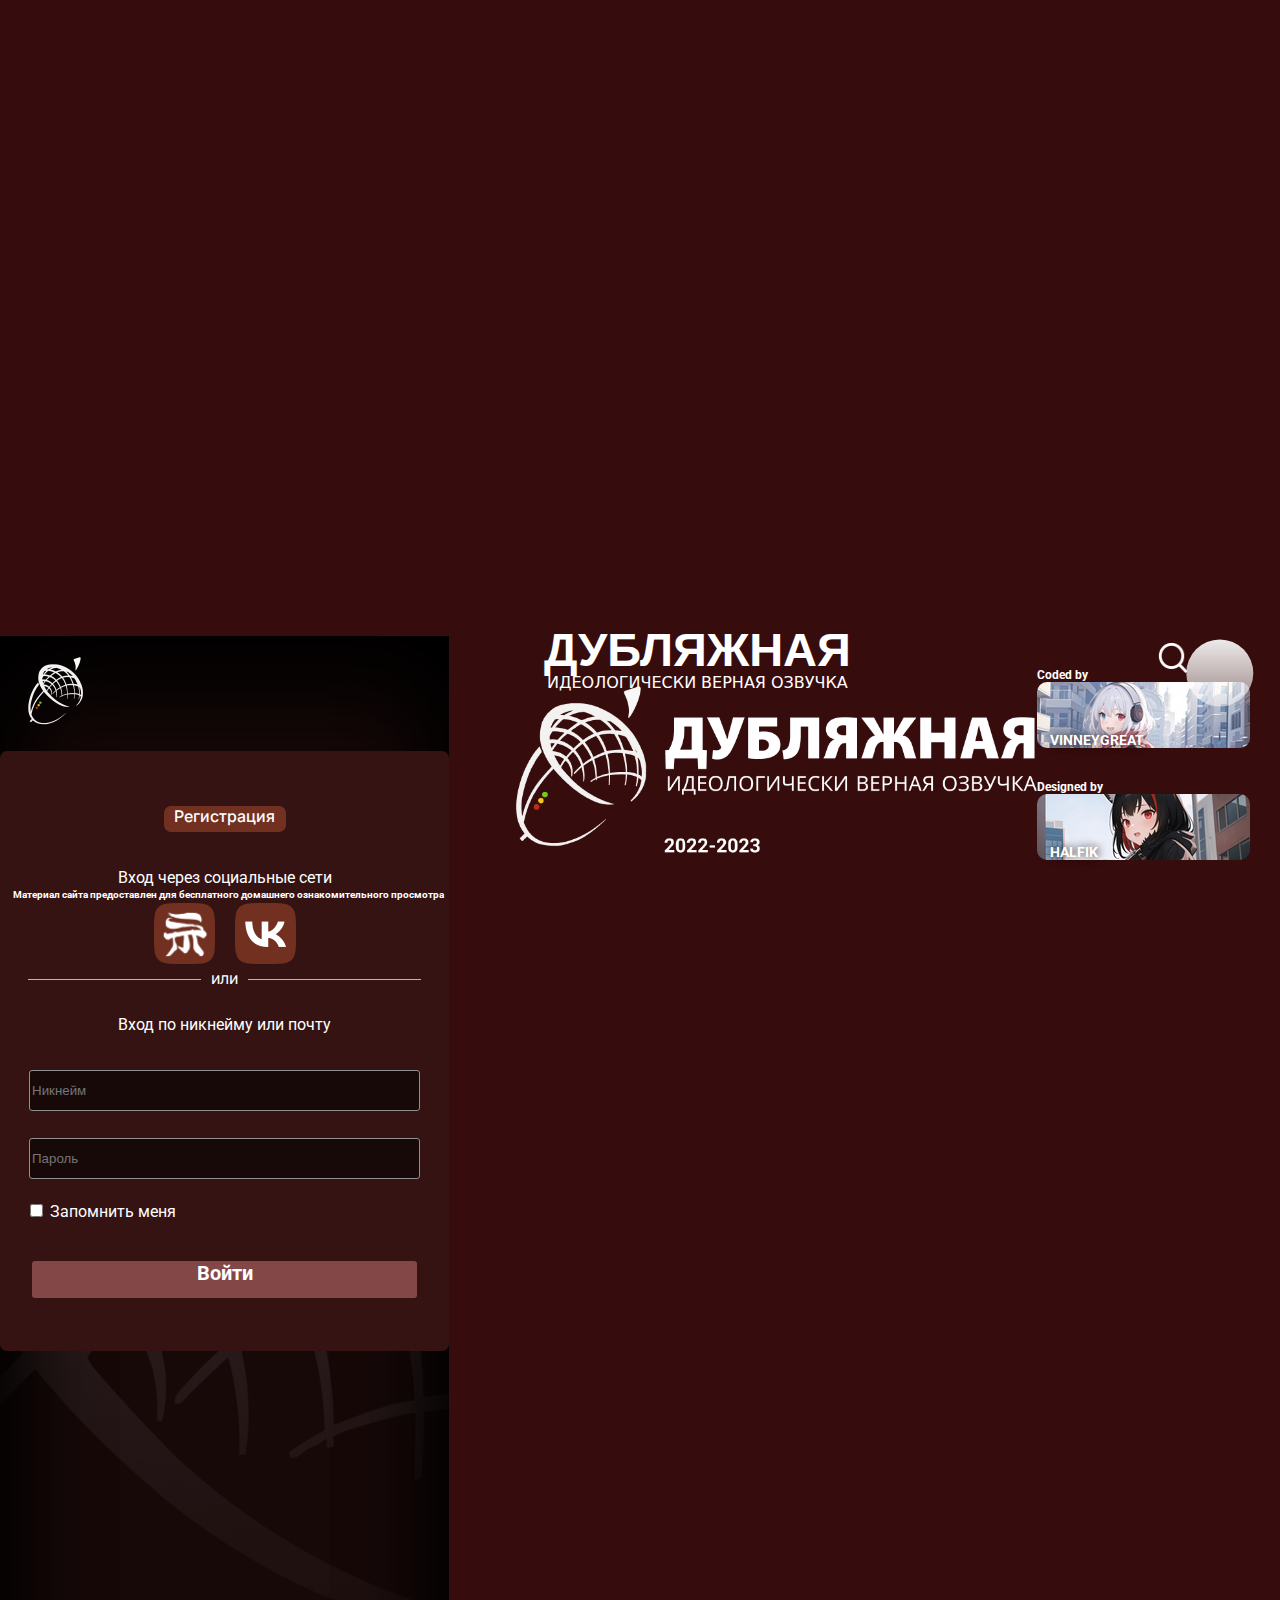
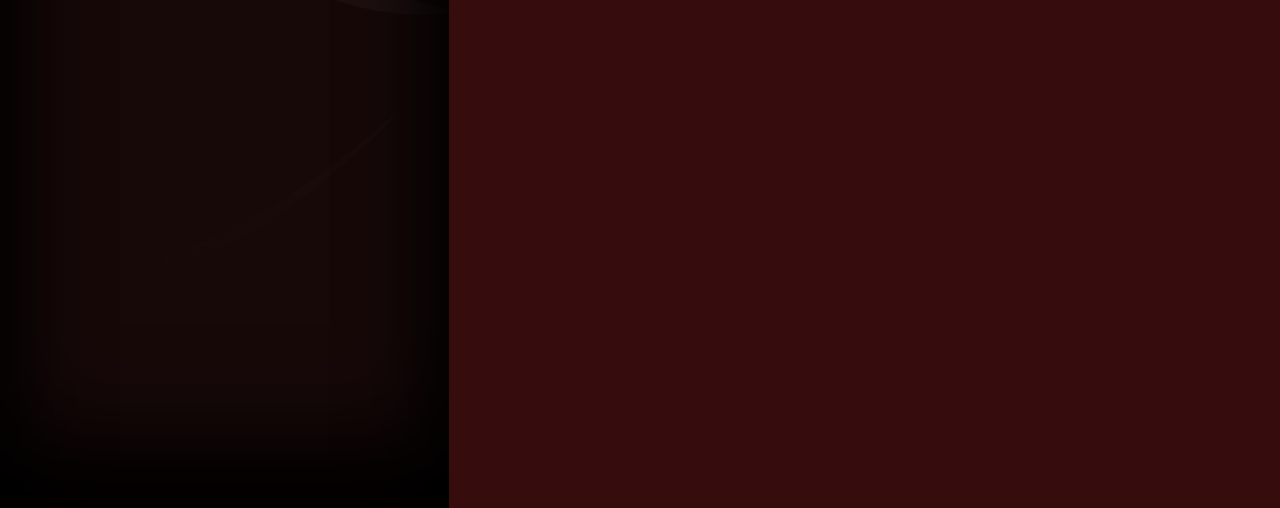
<file: dub/enter.html>
<!DOCTYPE html>
<html lang="en">
  <head>
    <meta charset="UTF-8" />
    <meta http-equiv="X-UA-Compatible" content="IE=edge" />
    <meta name="viewport" content="width=device-width, initial-scale=1.0" />
    <meta name="author" content="tv/crymoooreee">
    <title>Дубляжная</title>
    <link rel="stylesheet" href="./css/enter.css">
    <link rel="stylesheet" href="./font/font.css"/>
  </head>

    <div class="main">
        <a class="logo" href="./index.html"><img class="logo_img" src="./img/logo.png"></a>
        <div class="nav_text">
            <h1 class="nav_title">Дубляжная<br>
                <span class="nav_subtitle">ИДЕОЛОГИЧЕСКИ ВЕРНАЯ ОЗВУЧКА</span>
            </h1>
        </div>
        <a class="nav_search" href="#"><img class="search_img" src="./img/search.png"></a>
        <a class="nav_profile" href="#"><svg class="profile_ava" width="69" height="68" viewBox="0 0 69 68" fill="none" xmlns="http://www.w3.org/2000/svg"><mask id="mask0_93_625" style="mask-type:alpha" maskUnits="userSpaceOnUse" x="0" y="0" width="69" height="68"><circle cx="34.3018" cy="34" r="34" fill="#D9D9D9"/></mask><g mask="url(#mask0_93_625)"><rect x="-22.0107" y="-13.8125" width="104.125" height="162.562" fill="url(#paint0_linear_93_625)"/></g><defs><linearGradient id="paint0_linear_93_625" x1="30.0518" y1="-13.8125" x2="30.0518" y2="148.75" gradientUnits="userSpaceOnUse"><stop stop-color="white"/><stop offset="1" stop-color="white" stop-opacity="0"/></linearGradient></defs></svg></a>

        <div class="registration_case">
            <a class="registration_top" href="./registration.html">Регистрация</a>
            <h3 class="registration_title"> Вход через социальные сети</h3>
            <div class="social">
                <a class="registration_social" href="#"><img class="registration_img" src="./img/hzchtozasocial.png"></a>
                <a class="registration_social" href="#"><img class="registration_img" src="./img/vk.png"></a>
            </div>
            <h3 class="registration_or"><span></span>или<span></span></h3>

            <h1 class="registration_mail">Вход по никнейму или почту</h1>
            <div class="input_flex">
                <input class="registration_input" type="text" placeholder="Никнейм">
                <input class="registration_input" type="password" placeholder="Пароль">

                <div class="checkbox">
                    <input class="custom-checkbox" type="checkbox" id="color-1" name="color-1" value="indigo">
                    <label for="color-1">Запомнить меня</label>
                  </div>
                  
            </div>
            <a class="registration_btn" href="#">Войти</a>
        </div>
    

    </div>

    <body class="footer">
        <img class="footer_logo" src="./img/footer_logo.png">
        <h3 class="footer_text-bottom">Материал сайта предоставлен для  бесплатного домашнего ознакомительного просмотра</h3>
        <div class="footer_author">
            <div class="author">
                <h3 class="author_text">Coded by</h3>
                <div class="author_case">
                    <img class="author_img" src="./img/author1.jpg">
                    <h3 class="author_name">VINNEYGREAT</h3>
                </div>
            </div>
            <div class="author">
                <h3 class="author_text">Designed by</h3>
                <div class="author_case">
                    <img class="author_img" src="./img/author2.png">
                    <h3 class="author_name">HALFIK</h3>
                </div>
            </div>
        </div>
    </body>
</html>
</file>
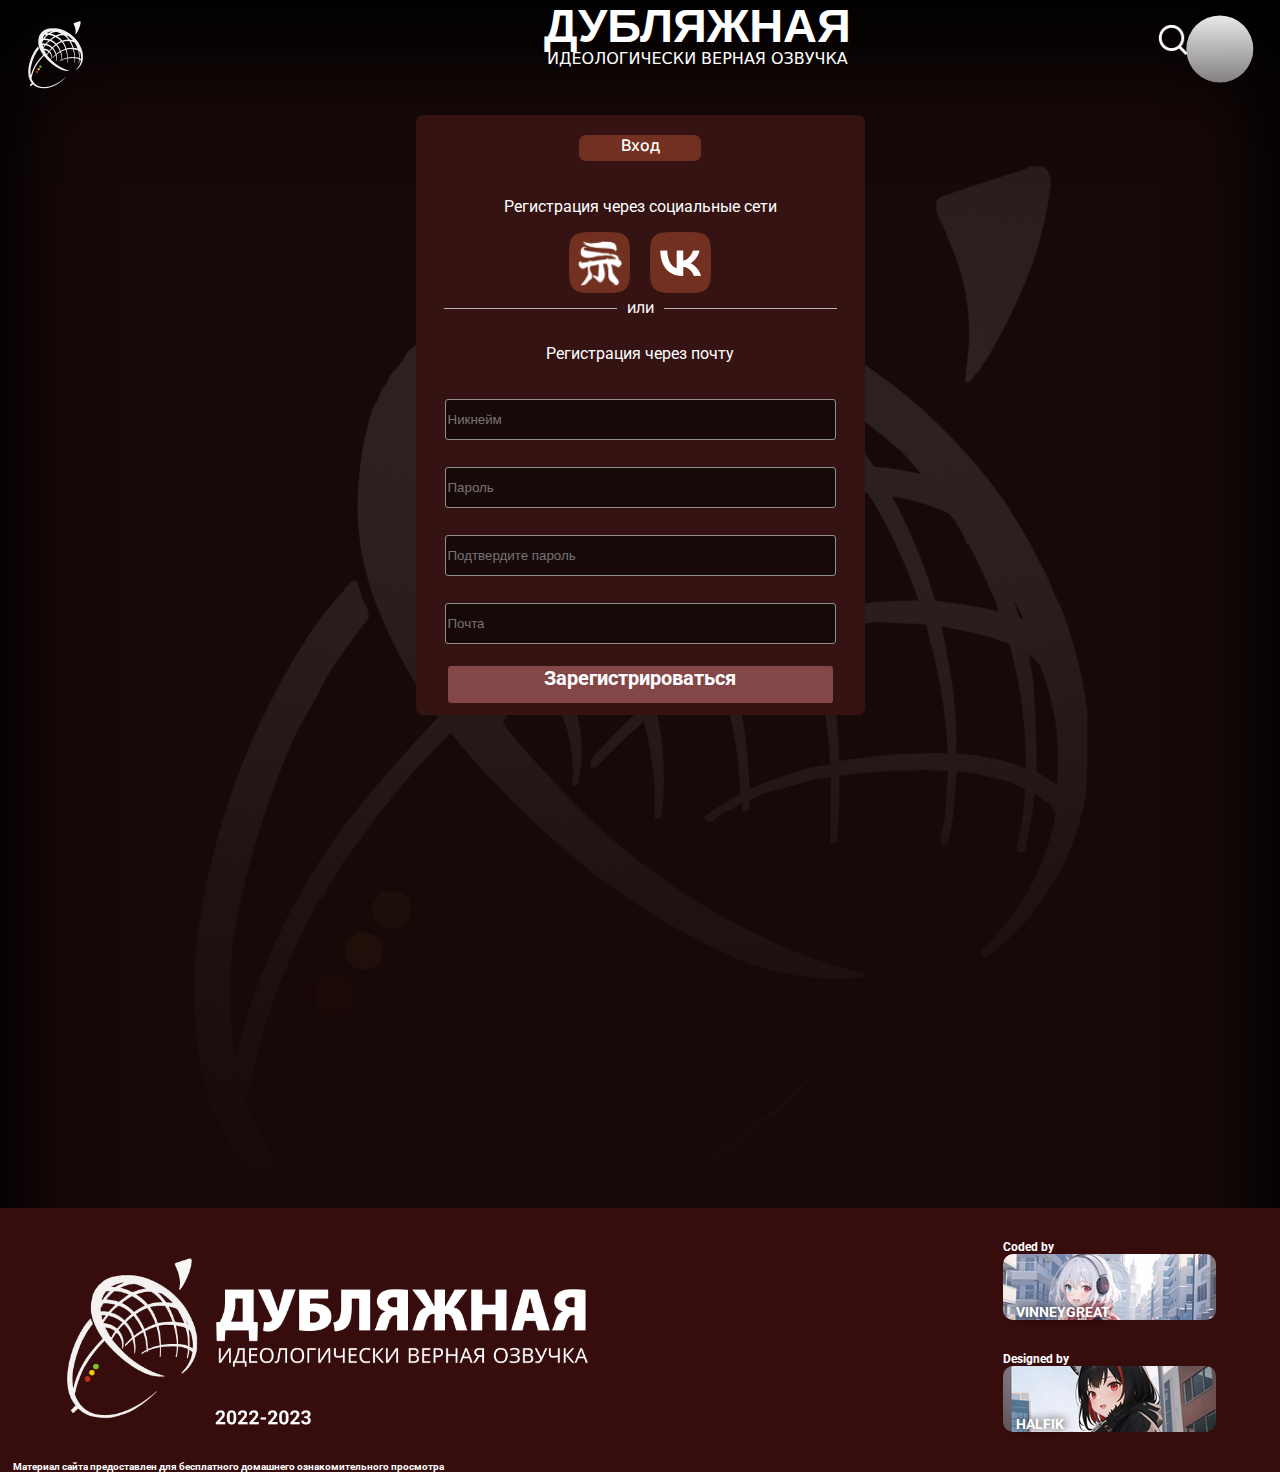
<file: dub/registration.html>
<!DOCTYPE html>
<html lang="en">
  <head>
    <meta charset="UTF-8" />
    <meta http-equiv="X-UA-Compatible" content="IE=edge" />
    <meta name="viewport" content="width=device-width, initial-scale=1.0" />
    <meta name="author" content="tv/crymoooreee">
    <title>Дубляжная</title>
    <link rel="stylesheet" href="./css/registration.css">
    <link rel="stylesheet" href="./font/font.css"/>
  </head>

    <div class="main">
        <a class="logo" href="./index.html"><img class="logo_img" src="./img/logo.png"></a>
        <div class="nav_text">
            <h1 class="nav_title">Дубляжная<br>
                <span class="nav_subtitle">ИДЕОЛОГИЧЕСКИ ВЕРНАЯ ОЗВУЧКА</span>
            </h1>
        </div>
        <a class="nav_search" href="#"><img class="search_img" src="./img/search.png"></a>
        <a class="nav_profile" href="#"><svg class="profile_ava" width="69" height="68" viewBox="0 0 69 68" fill="none" xmlns="http://www.w3.org/2000/svg"><mask id="mask0_93_625" style="mask-type:alpha" maskUnits="userSpaceOnUse" x="0" y="0" width="69" height="68"><circle cx="34.3018" cy="34" r="34" fill="#D9D9D9"/></mask><g mask="url(#mask0_93_625)"><rect x="-22.0107" y="-13.8125" width="104.125" height="162.562" fill="url(#paint0_linear_93_625)"/></g><defs><linearGradient id="paint0_linear_93_625" x1="30.0518" y1="-13.8125" x2="30.0518" y2="148.75" gradientUnits="userSpaceOnUse"><stop stop-color="white"/><stop offset="1" stop-color="white" stop-opacity="0"/></linearGradient></defs></svg></a>

        <div class="registration_case">
            <a class="registration_top" href="./enter.html">Вход</a>
            <h3 class="registration_title">Регистрация через социальные сети</h3>
            <div class="social">
                <a class="registration_social" href="#"><img class="registration_img" src="./img/hzchtozasocial.png"></a>
                <a class="registration_social" href="#"><img class="registration_img" src="./img/vk.png"></a>
            </div>
            <h3 class="registration_or"><span></span>или<span></span></h3>

            <h1 class="registration_mail">Регистрация через почту</h1>
            <div class="input_flex">
                <input class="registration_input" type="text" placeholder="Никнейм">
                <input class="registration_input" type="password" placeholder="Пароль">
                <input class="registration_input" type="password" placeholder="Подтвердите пароль">
                <input class="registration_input" type="email" placeholder="Почта">
            </div>
            <a class="registration_btn" href="#">Зарегистрироваться</a>
        </div>
    

    </div>

    <div class="footer">
        <img class="footer_logo" src="./img/footer_logo.png">
        <h3 class="footer_text-bottom">Материал сайта предоставлен для  бесплатного домашнего ознакомительного просмотра</h3>
        <div class="footer_author">
            <div class="author">
                <h3 class="author_text">Coded by</h3>
                <div class="author_case">
                    <img class="author_img" src="./img/author1.jpg">
                    <h3 class="author_name">VINNEYGREAT</h3>
                </div>
            </div>
            <div class="author">
                <h3 class="author_text">Designed by</h3>
                <div class="author_case">
                    <img class="author_img" src="./img/author2.png">
                    <h3 class="author_name">HALFIK</h3>
                </div>
            </div>
        </div>
    </div>
</html>
</file>
<file: dub/css/enter.css>
@import url('https://fonts.googleapis.com/css2?family=Atomic+Age&display=swap');
@import url('https://fonts.cdnfonts.com/css/myriad-pro');
@import url('https://fonts.googleapis.com/css2?family=Roboto:ital,wght@0,100;0,300;0,400;0,500;0,700;0,900;1,100;1,300;1,400;1,500;1,700;1,900&display=swap');
@import url('https://fonts.googleapis.com/css2?family=Inter:wght@100..900&display=swap');
body {
    font-family: 'Myriad Pro', sans-serif;
    margin: 0;
    padding: 0;
    position: relative;
    overflow-x: hidden;
}
h1, h2, h3, h4, h5, h6 {
    margin: 0px;
}

.main {
    background-image: url(../img/404.png);
    background-color: var(--color_404);
    background-repeat: no-repeat;
    background-position: center;
    background-size: cover;
    width: 100%;
    height: 1472px;
    box-shadow: inset 0em 4em 100px 0px #000, inset 0px -4em 100px #000;
}

.btn_img {
    width: 24px;
    height: 24px;
}
.btn span {
    position: absolute;
    top: 50%;
    left: 50%;
    -moz-transform: translate(-50%, -50%);
    -ms-transform: translate(-50%, -50%);
    -webkit-transform: translate(-50%, -50%);
    transform: translate(-50%, -50%);
  }
.menu {
    display: none;
    background-color: var(--color_menu);
    width: 146px;
    height: 131px;
    border-radius: 7px;
    list-style: none;
    position: absolute;
    right: 2%;
    margin: 0;
    padding: 0;
    flex-direction: column;
    justify-content: center;
    text-decoration: none;
    color: var(--color_text);
    margin-left: 20%;
}
#admin_panel {
    color: var(--color_admin);
}
.menu_btn {
    text-decoration: none;
    color: var(--color_text);
    margin-left: 7%;
    font-size: 15px;
    font-weight: 600;
    font-family: "Roboto", sans-serif;
    line-height: 30px;
}
.main_gif {
    position: absolute;
    left: -7%;
    /* bottom: 0; */
    top: 14%;
}
.logo img {
    height: 111px;
    width: 111px;
}
.nav_title {
    color: var(--color_text);
    font-size: 47px;
    font-weight: 900;
    text-transform: uppercase;
    line-height: 22.55px;
    text-align: center;
}
.nav_text {
    position: absolute;
    left: 42.5%;
    top: 1%;
}
.profile_ava {
    position: absolute;
    height: 68px;
    width: 68px;
    top: 1%;
    right: 2%;
}
.search_img {
    height: 34.64px;
    width: 34.64px;
}
.nav_search {
    top: 1.5%;
    right: 7%;
    position: absolute;
}
.nav_subtitle {
    color: var(--color_text);
    font-size: 16px;
    font-weight: 400;
    line-height: 25.32px;
    font-family: "Atomic Age", system-ui;
}
.main_suptitle {
    color: var(--color_text);
    font-size: 40px;
    font-weight: 900;
    line-height: 45.6px;
    text-align: center;
    position: absolute;
    left: 30.5%;
    bottom: 0;
}
.main_suptitle-bottom {
    font-size: 24px;
    font-weight: 400;
}


.registration_case {
    display: flex;
    width: 449px;
    height: 600px;
    background-color: var(--color_registration);
    margin: 0 auto;
    border-radius: 7px;
    text-align: center;
    flex-direction: column;
    justify-content: center;
}
.input_flex {
    display: flex;
    flex-direction: column;
    align-items: center;
    justify-content: center;
}
.registration_input {
    margin-top: 6%;
    width: 385px;
    height: 37px;
    border: 1px solid rgba(144, 144, 144, 1);
    background-color: rgba(24, 9, 9, 1);
    border-radius: 3px;
    color: var(--color_text);
}
.registration_top {
    margin-top: 2px !important;
    margin: 0px auto;
    display: block;
    text-decoration: none;
    color: var(--color_text);
    width: 122px;
    height: 26px;
    background-color: rgba(114, 48, 33, 1);
    font-size: 16px;
    font-weight: 500;
    font-family: "Inter", sans-serif;
    border-radius: 7px;
}
.registration_title {
    margin-top: 8%;
    font-size: 16px;
    font-weight: 400;
    font-family: "Roboto", sans-serif;
    color: var(--color_text);
}
.registration_img {
    padding-top: 20%;
    width: 61px;
    height: 61px;
    margin-left: 10px;
    margin-right: 10px;
}
.social {
    display: flex;
    justify-content: center;
    flex-wrap: nowrap;
    flex-direction: row;
    align-items: center;
}
.registration_or {
    color: var(--color_text);
    font-size: 16px;
    font-weight: 400;
    font-family: "Inter", sans-serif;
}
.registration_or span {
    border-top: 1px solid rgba(182, 182, 182, 1);
    height: 1px;
    margin-bottom: 3px;
    width: 173px;
    margin-right: 10px;
    margin-left: 10px;
    display: inline-block;
}
.registration_mail {
    font-size: 16px;
    color: var(--color_text);
    font-weight: 400;
    font-family: "Roboto", sans-serif;
    padding-top: 6%;
    padding-bottom: 2%;
}
.registration_btn {
    text-decoration: none;
    color: var(--color_text);
    margin-top: 9% !important;
    width: 385px;
    height: 37px;
    display: block;
    background-color: rgba(131, 71, 71, 1);
    margin: 0 auto;
    font-size: 20px;
    border-radius: 3px;
    font-weight: 700;
    font-family: "Roboto", sans-serif;
}



.footer {
    position: absolute;
    bottom: 0;
    background-color: var(--color_footer);
    width: 100%;
    height: 264px;
    display: flex;
    justify-content: space-between;
}
.footer_text-bottom {
    font-size: 10px;
    color: var(--color_text);
    font-weight: 700;
    position: absolute;
    bottom: 0;
    left: 1%;
    font-family: "Roboto", sans-serif;
}
.footer_author {
    padding-right: 5%;
}
.author {
    padding-top: 15%;
}
.author_img {
    border-radius: 10px;
}
.author_text {
    font-family: "Roboto", sans-serif;
    color: var(--color_text);
    font-size: 12px;
    font-weight: 700;
}
.author_case {
    display: flex;
    display: flex;
    align-items: flex-end;
    justify-content: flex-start;
}
.author_name {
    position: absolute;
    color: var(--color_text);
    font-size: 14px;
    font-weight: 700;
    font-family: "Roboto", sans-serif;
    margin-left: 1%;
    text-shadow: #000 1px 0 10px;
}
.checkbox {
    font-family: "Roboto", sans-serif;
    margin-top: 5%;
    margin-left: -55%;
    color: var(--color_text);
    font-size: 16px;
    font-weight: 400;
}


:root {
    --color_installbtnbg: rgba(18, 78, 56, 1);
    --color_installbtnspan: rgba(14, 44, 33, 1);
    --color_text: white;
    --color_error: rgba(176, 176, 176, 1);
    --color_comment: rgba(149, 149, 149, 1);
    --color_titlelable: rgba(187, 187, 187, 1);
    --color_titleage: rgba(255, 255, 255, 0.48);
    --color_installbtn: rgba(168, 168, 168, 1);
    --color_rating-text: rgba(224, 224, 224, 1);
    --color_install: rgba(156, 106, 106, 1);
    --color_admin: rgba(236, 110, 110, 1);
    --color_commentbtn: rgba(203, 70, 70, 1);
    --color_like: rgba(181, 59, 59, 1);
    --color_titlebg: rgba(148, 57, 57, 1);
    --color_footer: rgba(55, 12, 12, 1);
    --color_registration: rgba(53, 19, 19, 1);
    --color_rating: rgba(36, 17, 17, 1);
    --color_404: rgba(24, 9, 9, 1);
    --color_listbg: rgba(24, 9, 9, 1);
    --color_menu: rgba(24, 9, 9, 1);
    --color_bg: rgba(24, 9, 9, 1);
    --color_comments: rgba(16, 12, 12, 1);
}
</file>
<file: dub/font/font.css>
/* #### Generated By: http://www.cufonfonts.com #### */

    @font-face {
    font-family: 'Myriad Web Pro';
    font-style: normal;
    font-weight: normal;
    src: local('Myriad Web Pro'), url('Myriad Web Pro.woff') format('woff');
    }
    

    @font-face {
    font-family: 'Myriad Web Pro';
    font-style: normal;
    font-weight: normal;
    src: local('Myriad Web Pro'), url('myriad-web-pro.woff') format('woff');
    }
    

    @font-face {
    font-family: 'MyriadWebPro-Bold';
    font-style: normal;
    font-weight: normal;
    src: local('MyriadWebPro-Bold'), url('myriadwebpro-bold.woff') format('woff');
    }
    

    @font-face {
    font-family: 'MyriadWebPro-CondensedItalic';
    font-style: normal;
    font-weight: normal;
    src: local('MyriadWebPro-CondensedItalic'), url('myriadwebpro-condenseditalic.woff') format('woff');
    }
</file>
<file: dub/css/registration.css>
@import url('https://fonts.googleapis.com/css2?family=Atomic+Age&display=swap');
@import url('https://fonts.cdnfonts.com/css/myriad-pro');
@import url('https://fonts.googleapis.com/css2?family=Roboto:ital,wght@0,100;0,300;0,400;0,500;0,700;0,900;1,100;1,300;1,400;1,500;1,700;1,900&display=swap');
@import url('https://fonts.googleapis.com/css2?family=Inter:wght@100..900&display=swap');
body {
    font-family: 'Myriad Pro', sans-serif;
    margin: 0;
    padding: 0;
    position: relative;
    overflow-x: hidden;
}
h1, h2, h3, h4, h5, h6 {
    margin: 0px;
}

.main {
    background-image: url(../img/404.png);
    background-color: var(--color_404);
    background-repeat: no-repeat;
    background-position: center;
    background-size: cover;
    width: 100%;
    height: 1472px;
    box-shadow: inset 0em 4em 100px 0px #000, inset 0px -4em 100px #000;
}

.btn_img {
    width: 24px;
    height: 24px;
}
.btn span {
    position: absolute;
    top: 50%;
    left: 50%;
    -moz-transform: translate(-50%, -50%);
    -ms-transform: translate(-50%, -50%);
    -webkit-transform: translate(-50%, -50%);
    transform: translate(-50%, -50%);
  }
.menu {
    display: none;
    background-color: var(--color_menu);
    width: 146px;
    height: 131px;
    border-radius: 7px;
    list-style: none;
    position: absolute;
    right: 2%;
    margin: 0;
    padding: 0;
    flex-direction: column;
    justify-content: center;
    text-decoration: none;
    color: var(--color_text);
    margin-left: 20%;
}
#admin_panel {
    color: var(--color_admin);
}
.menu_btn {
    text-decoration: none;
    color: var(--color_text);
    margin-left: 7%;
    font-size: 15px;
    font-weight: 600;
    font-family: "Roboto", sans-serif;
    line-height: 30px;
}
.main_gif {
    position: absolute;
    left: -7%;
    /* bottom: 0; */
    top: 14%;
}
.logo img {
    height: 111px;
    width: 111px;
}
.nav_title {
    color: var(--color_text);
    font-size: 47px;
    font-weight: 900;
    text-transform: uppercase;
    line-height: 22.55px;
    text-align: center;
}
.nav_text {
    position: absolute;
    left: 42.5%;
    top: 1%;
}
.profile_ava {
    position: absolute;
    height: 68px;
    width: 68px;
    top: 1%;
    right: 2%;
}
.search_img {
    height: 34.64px;
    width: 34.64px;
}
.nav_search {
    top: 1.5%;
    right: 7%;
    position: absolute;
}
.nav_subtitle {
    color: var(--color_text);
    font-size: 16px;
    font-weight: 400;
    line-height: 25.32px;
    font-family: "Atomic Age", system-ui;
}
.main_suptitle {
    color: var(--color_text);
    font-size: 40px;
    font-weight: 900;
    line-height: 45.6px;
    text-align: center;
    position: absolute;
    left: 30.5%;
    bottom: 0;
}
.main_suptitle-bottom {
    font-size: 24px;
    font-weight: 400;
}


.registration_case {
    display: flex;
    width: 449px;
    height: 600px;
    background-color: var(--color_registration);
    margin: 0 auto;
    border-radius: 7px;
    text-align: center;
    flex-direction: column;
    justify-content: center;
}
.input_flex {
    display: flex;
    flex-direction: column;
    align-items: center;
    justify-content: center;
}
.registration_input {
    margin-top: 6%;
    width: 385px;
    height: 37px;
    border: 1px solid rgba(144, 144, 144, 1);
    background-color: rgba(24, 9, 9, 1);
    border-radius: 3px;
    color: var(--color_text);
}
.registration_top {
    margin-top: 8px !important;
    margin: 0px auto;
    display: block;
    text-decoration: none;
    color: var(--color_text);
    width: 122px;
    height: 26px;
    background-color: rgba(114, 48, 33, 1);
    font-size: 16px;
    font-weight: 500;
    font-family: "Inter", sans-serif;
    border-radius: 7px;
}
.registration_title {
    margin-top: 8%;
    font-size: 16px;
    font-weight: 400;
    font-family: "Roboto", sans-serif;
    color: var(--color_text);
}
.registration_img {
    padding-top: 20%;
    width: 61px;
    height: 61px;
    margin-left: 10px;
    margin-right: 10px;
}
.social {
    display: flex;
    justify-content: center;
    flex-wrap: nowrap;
    flex-direction: row;
    align-items: center;
}
.registration_or {
    color: var(--color_text);
    font-size: 16px;
    font-weight: 400;
    font-family: "Inter", sans-serif;
}
.registration_or span {
    border-top: 1px solid rgba(182, 182, 182, 1);
    height: 1px;
    margin-bottom: 3px;
    width: 173px;
    margin-right: 10px;
    margin-left: 10px;
    display: inline-block;
}
.registration_mail {
    font-size: 16px;
    color: var(--color_text);
    font-weight: 400;
    font-family: "Roboto", sans-serif;
    padding-top: 6%;
    padding-bottom: 2%;
}
.registration_btn {
    text-decoration: none;
    color: var(--color_text);
    margin-top: 5% !important;
    width: 385px;
    height: 37px;
    display: block;
    background-color: rgba(131, 71, 71, 1);
    margin: 0 auto;
    font-size: 20px;
    border-radius: 3px;
    font-weight: 700;
    font-family: "Roboto", sans-serif;
}



.footer {
    position: absolute;
    bottom: 0;
    background-color: var(--color_footer);
    width: 100%;
    height: 264px;
    display: flex;
    justify-content: space-between;
}
.footer_text-bottom {
    font-size: 10px;
    color: var(--color_text);
    font-weight: 700;
    position: absolute;
    bottom: 0;
    left: 1%;
    font-family: "Roboto", sans-serif;
}
.footer_author {
    padding-right: 5%;
}
.author {
    padding-top: 15%;
}
.author_img {
    border-radius: 10px;
}
.author_text {
    font-family: "Roboto", sans-serif;
    color: var(--color_text);
    font-size: 12px;
    font-weight: 700;
}
.author_case {
    display: flex;
    display: flex;
    align-items: flex-end;
    justify-content: flex-start;
}
.author_name {
    position: absolute;
    color: var(--color_text);
    font-size: 14px;
    font-weight: 700;
    font-family: "Roboto", sans-serif;
    margin-left: 1%;
    text-shadow: #000 1px 0 10px;
}


:root {
    --color_installbtnbg: rgba(18, 78, 56, 1);
    --color_installbtnspan: rgba(14, 44, 33, 1);
    --color_text: white;
    --color_error: rgba(176, 176, 176, 1);
    --color_comment: rgba(149, 149, 149, 1);
    --color_titlelable: rgba(187, 187, 187, 1);
    --color_titleage: rgba(255, 255, 255, 0.48);
    --color_installbtn: rgba(168, 168, 168, 1);
    --color_rating-text: rgba(224, 224, 224, 1);
    --color_install: rgba(156, 106, 106, 1);
    --color_admin: rgba(236, 110, 110, 1);
    --color_commentbtn: rgba(203, 70, 70, 1);
    --color_like: rgba(181, 59, 59, 1);
    --color_titlebg: rgba(148, 57, 57, 1);
    --color_footer: rgba(55, 12, 12, 1);
    --color_registration: rgba(53, 19, 19, 1);
    --color_rating: rgba(36, 17, 17, 1);
    --color_404: rgba(24, 9, 9, 1);
    --color_listbg: rgba(24, 9, 9, 1);
    --color_menu: rgba(24, 9, 9, 1);
    --color_bg: rgba(24, 9, 9, 1);
    --color_comments: rgba(16, 12, 12, 1);
}
</file>
